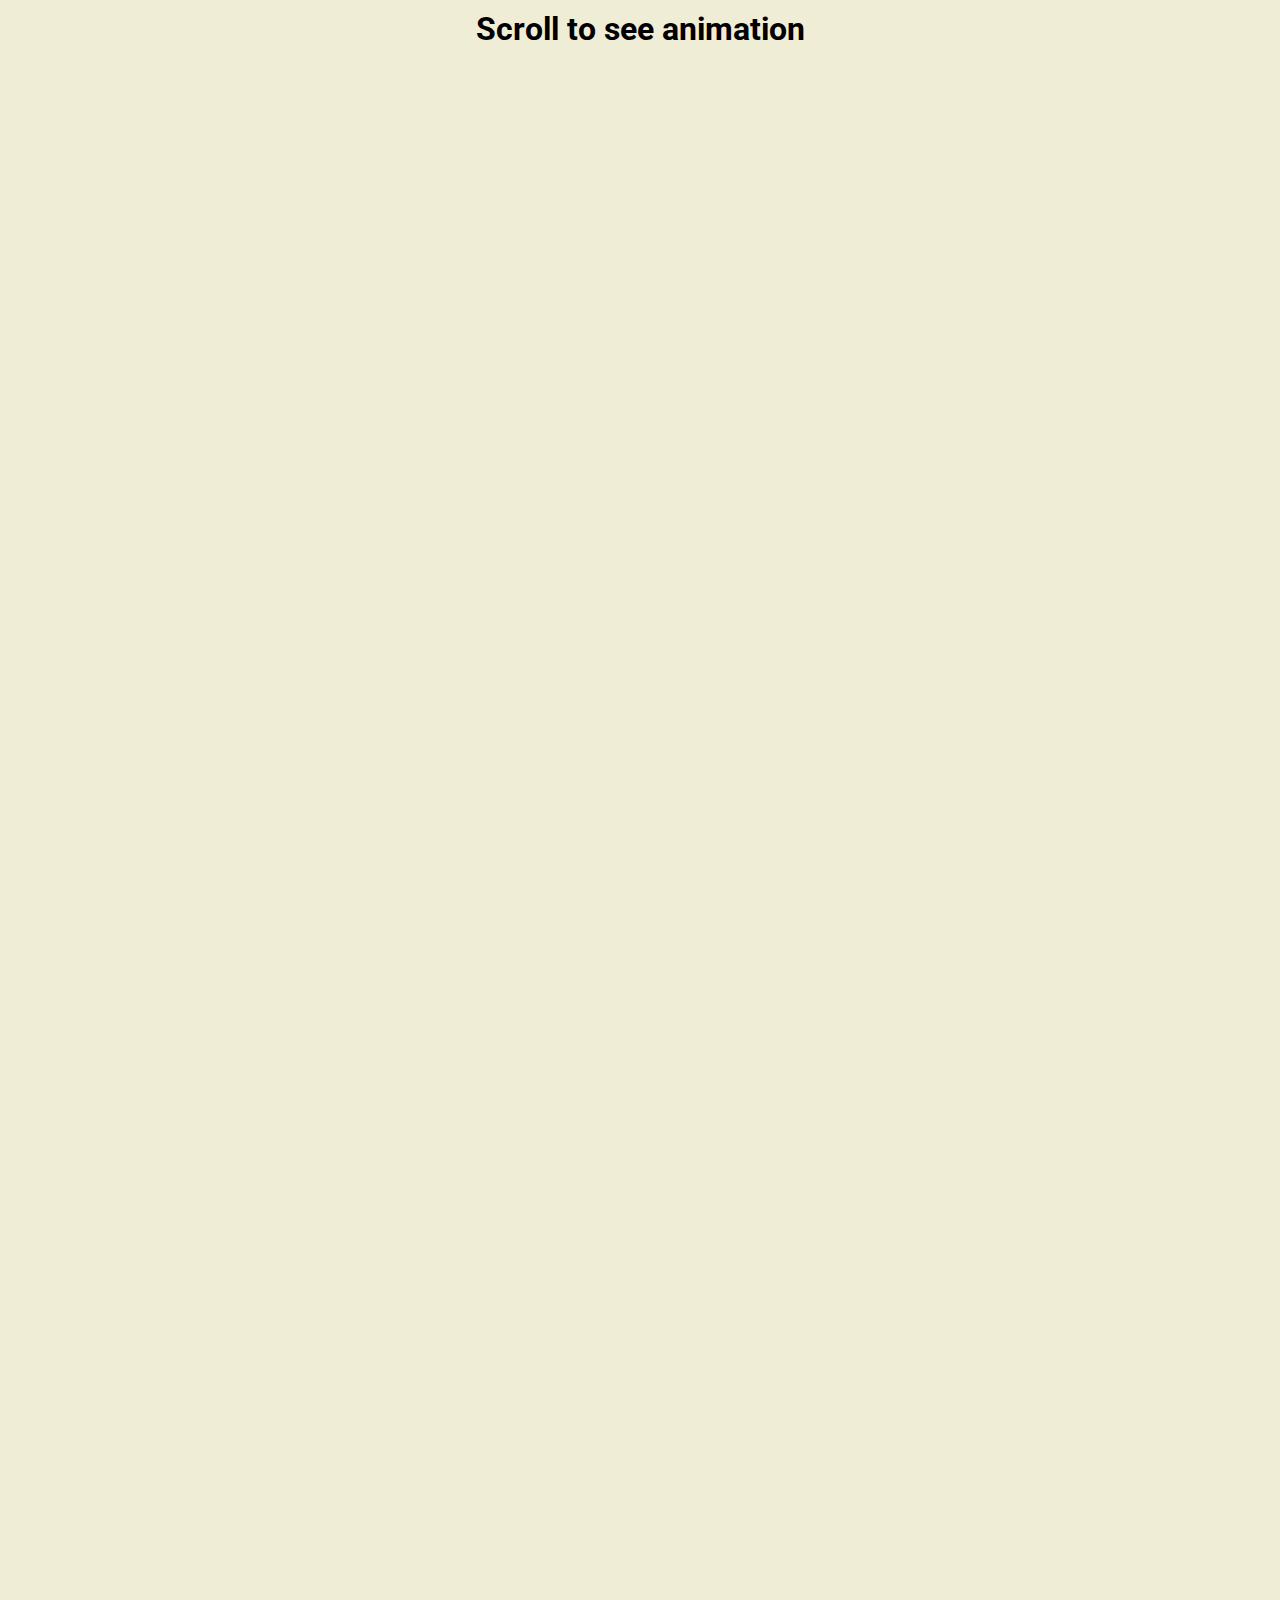
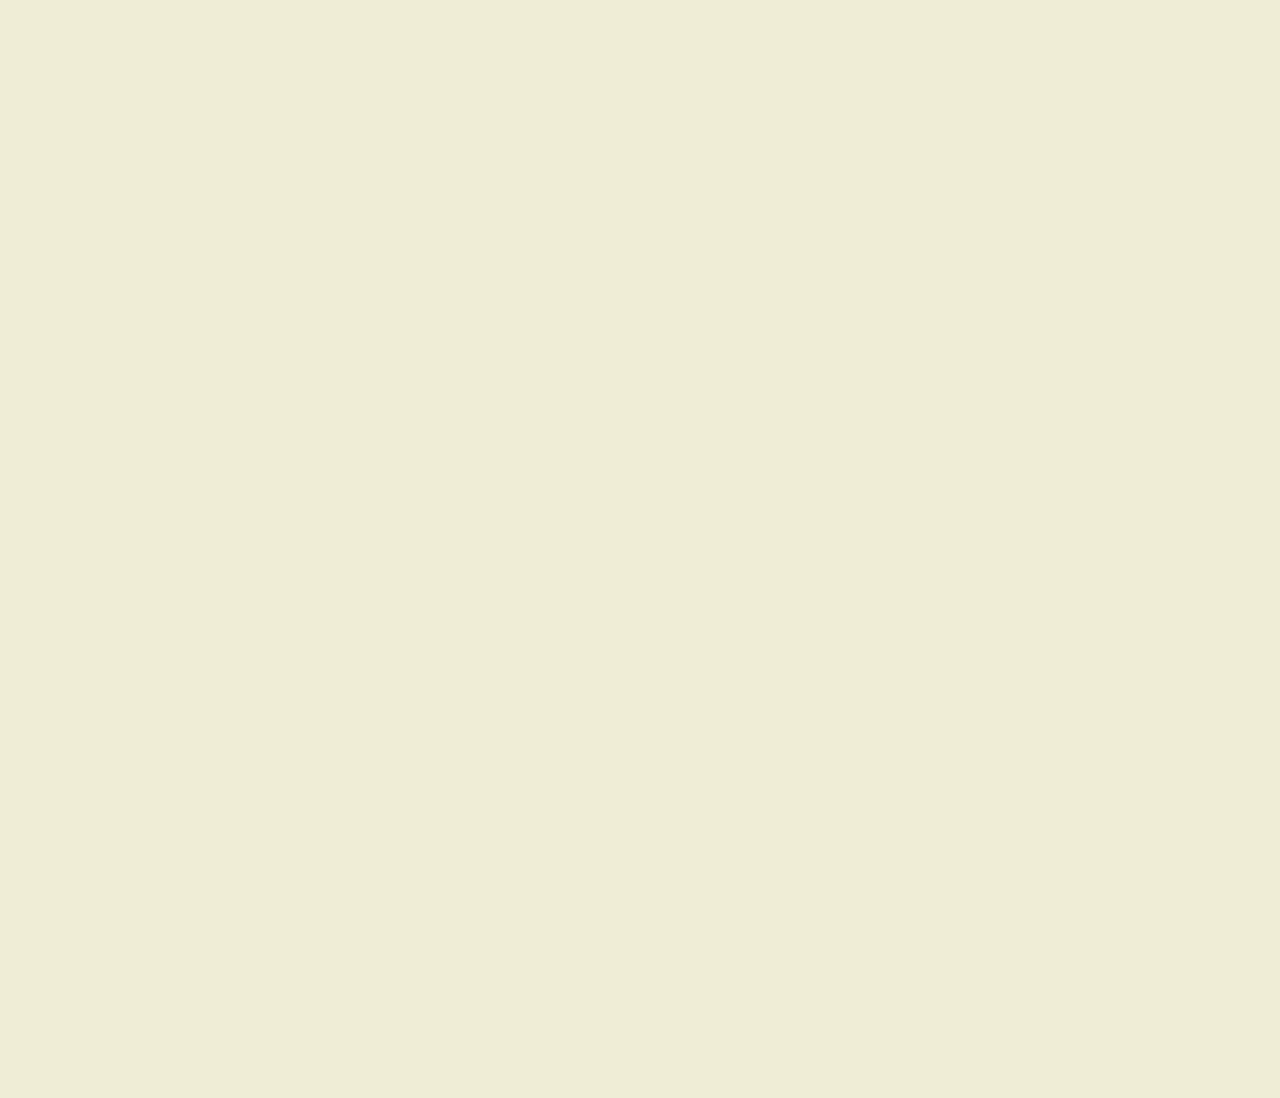
<file: Animation_Scroll/index.html>
<!DOCTYPE html>
<html lang="en">
<head>
    <meta charset="UTF-8" />
    <meta name="viewport" content="width=device-width, initial-scale=1.0" />
    <link rel="stylesheet" href="style.css" />
    <title>Scroll Animation</title>
</head>
<body>
<h1>Scroll to see animation</h1>
<div class="box"><h2>Content</h2></div>
<div class="box"><h2>Content</h2></div>
<div class="box"><h2>Content</h2></div>
<div class="box"><h2>Content</h2></div>
<div class="box"><h2>Content</h2></div>
<div class="box"><h2>Content</h2></div>
<div class="box"><h2>Content</h2></div>
<div class="box"><h2>Content</h2></div>
<div class="box"><h2>Content</h2></div>
<div class="box"><h2>Content</h2></div>
<div class="box"><h2>Content</h2></div>
<div class="box"><h2>Content</h2></div>
<script src="script.js"></script>
</body>
</html>
</file>
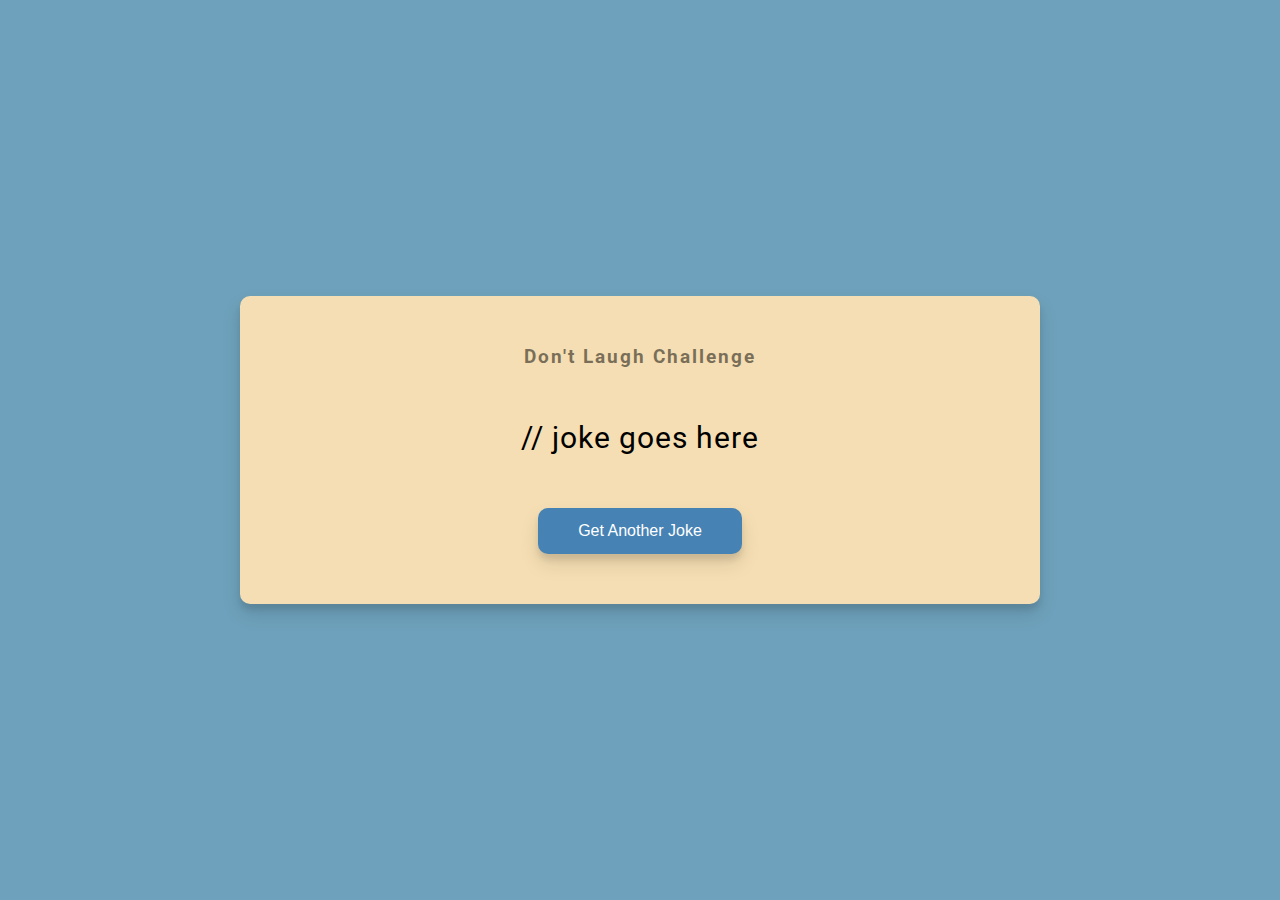
<file: Dad_Jokes/index.html>
<!DOCTYPE html>
<html lang="en">
<head>
    <meta charset="UTF-8" />
    <meta name="viewport" content="width=device-width, initial-scale=1.0" />
    <link rel="stylesheet" href="style.css" />
    <title>Dad Jokes</title>
</head>
<body>
<div class="container">
    <h3>Don't Laugh Challenge</h3>
    <div id="joke" class="joke">
        // joke goes here
    </div>
    <button id="jokeBtn" class="btn">Get Another Joke</button>
</div>
<script src="script.js"></script>
</body>
</html>
</file>
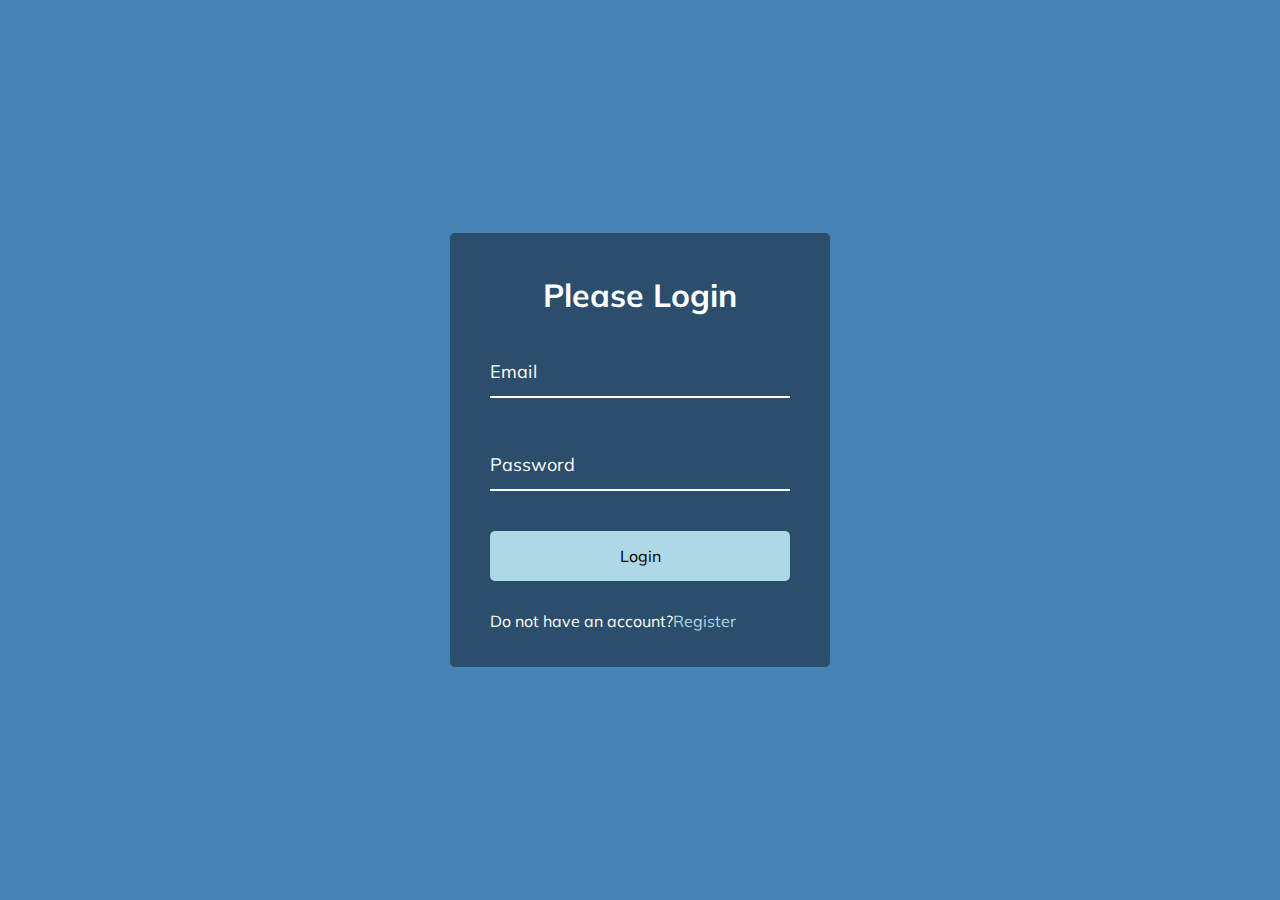
<file: Form_Wave_Animation/index.html>
<!DOCTYPE html>
<html lang="en">
<head>
    <meta charset="UTF-8" />
    <meta name="viewport" content="width=device-width, initial-scale=1.0" />
    <link rel="stylesheet" href="style.css" />
    <title>Form Input Wave</title>
</head>
<body>
<div class="container">
    <h1>Please Login</h1>
    <form>
        <div class="form-control">
            <input type="text" required>
            <label>Email</label>
        </div>
        <div class="form-control">
            <input type="password" required>
            <label>Password</label>
        </div>
        <button class="btn">Login</button>
        <p class="text">Do not have an account?<a href="#">Register</a></p>
    </form>
</div>
<script src="script.js"></script>
</body>
</html>
</file>
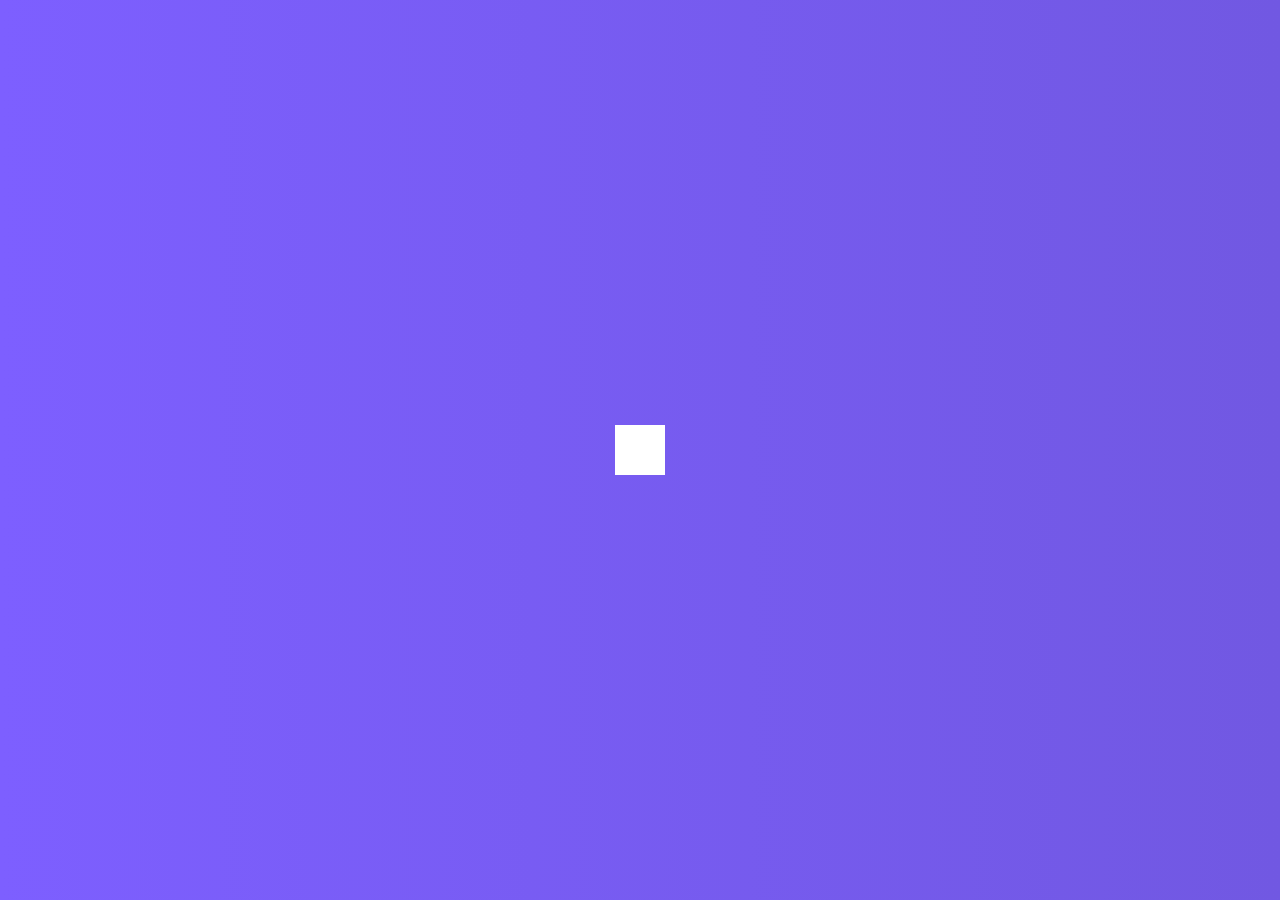
<file: hidden_search_widget/index.html>
<!DOCTYPE html>
<html lang="en">
  <head>
    <meta charset="UTF-8" />
    <meta name="viewport" content="width=device-width, initial-scale=1.0" />
    <link rel="stylesheet" href="https://cdnjs.cloudflare.com/ajax/libs/font-awesome/5.14.0/css/all.min.css" integrity="sha512-1PKOgIY59xJ8Co8+NE6FZ+LOAZKjy+KY8iq0G4B3CyeY6wYHN3yt9PW0XpSriVlkMXe40PTKnXrLnZ9+fkDaog==" crossorigin="anonymous" />
    <link rel="stylesheet" href="style.css" />
    <title>Hidden Search</title>
  </head>
  <body>
    <div class="search">
      <input type="text" class="input" placeholder="Search...">
      <button class="btn">
        <i class="fas fa-search"></i>
      </button>
    </div>
    <script src="script.js"></script>
  </body>
</html>
</file>
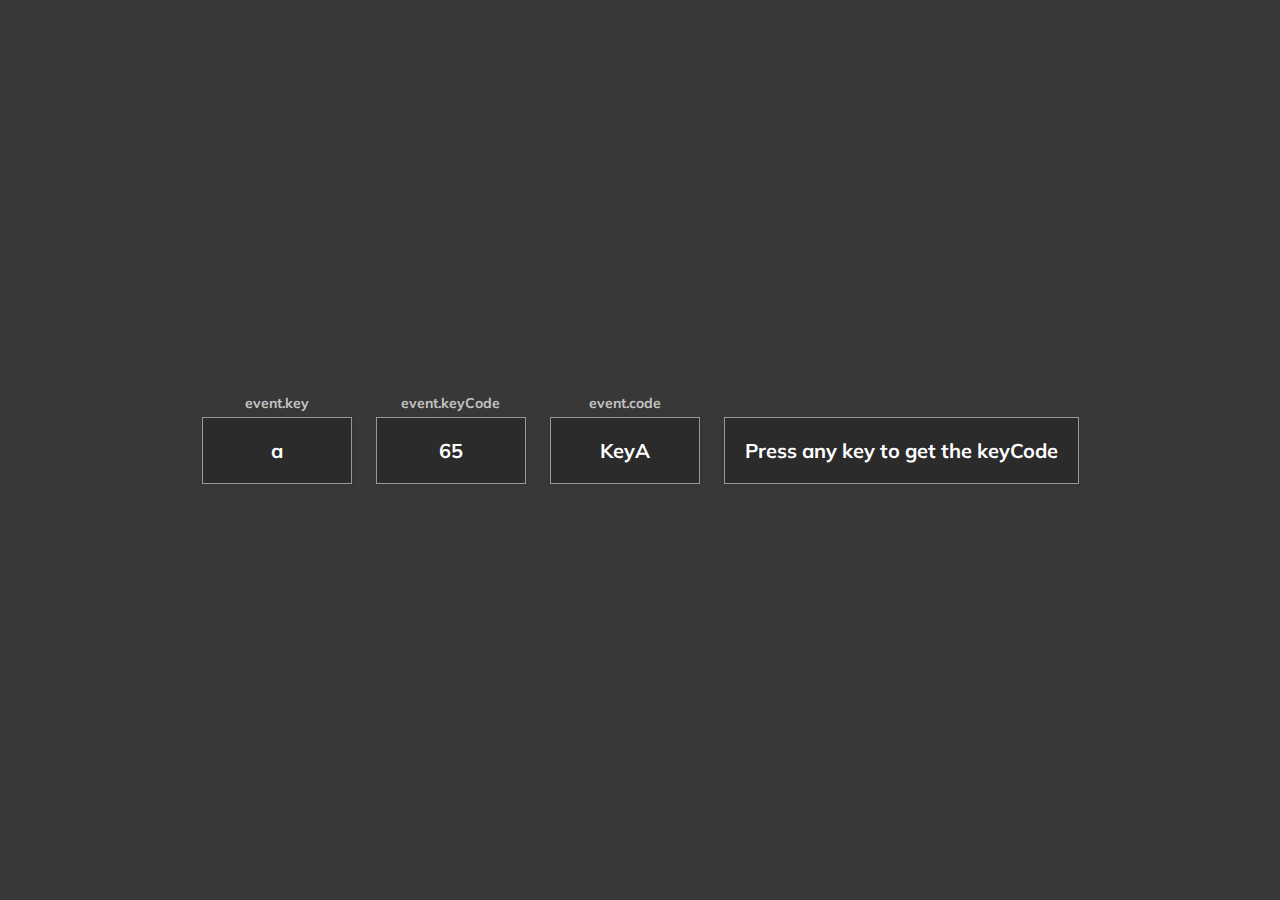
<file: KeyCodes/index.html>
<!DOCTYPE html>
<html lang="en">
<head>
    <meta charset="UTF-8" />
    <meta name="viewport" content="width=device-width, initial-scale=1.0" />
    <link rel="stylesheet" href="style.css" />
    <title>Event KeyCodes</title>
</head>
<body>
<div id="insert">
    <div class="key">
        a
        <small>event.key</small>
    </div>
    <div class="key">
        65
        <small>event.keyCode</small>
    </div>
    <div class="key">
        KeyA
        <small>event.code</small>
    </div>
    <div class="key">
        Press any key to get the keyCode
    </div>
</div>
<script src="script.js"></script>
</body>
</html>
</file>
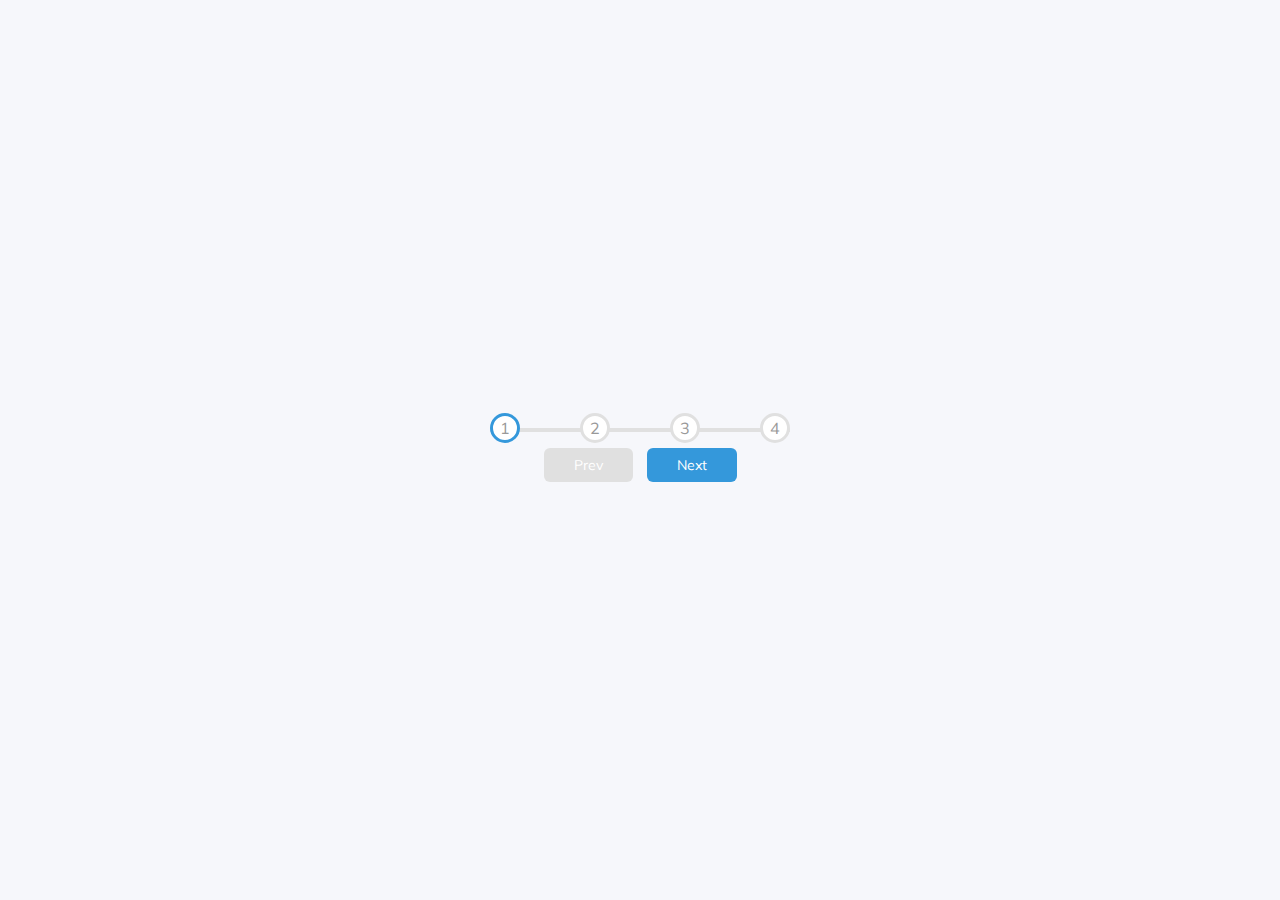
<file: Progress_steps/index.html>
<!DOCTYPE html>
<html lang="en">
<head>
    <meta charset="UTF-8" />
    <meta name="viewport" content="width=device-width, initial-scale=1.0" />
    <link rel="stylesheet" href="style.css" />
    <title>Progress Steps</title>
</head>
<body>
<div class="container">
    <div class="progress-container">
        <div class="progress" id="progress"></div>
        <div class="circle active">1</div>
        <div class="circle">2</div>
        <div class="circle">3</div>
        <div class="circle">4</div>
    </div>
    <button class="btn" id="prev" disabled>Prev</button>
    <button class="btn" id="next">Next</button>
</div>
<script src="script.js"></script>
</body>
</html>
</file>
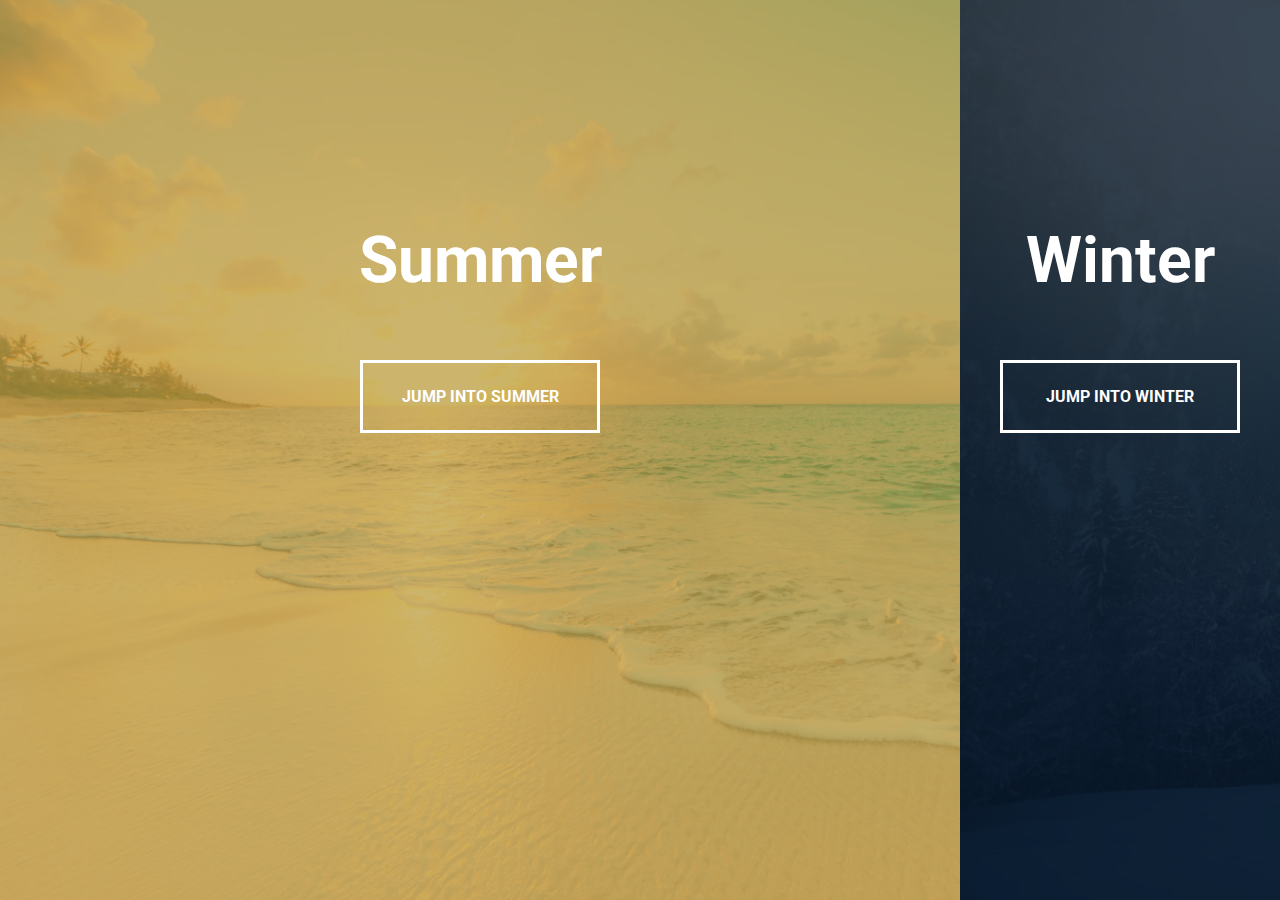
<file: Split_Landing_Page/index.html>
<!DOCTYPE html>
<html lang="en">
<head>
    <meta charset="UTF-8" />
    <meta name="viewport" content="width=device-width, initial-scale=1.0" />
    <link rel="stylesheet" href="style.css" />
    <title>Split Landing Page</title>
</head>
<body>
<div class="container">
    <div class="split left">
        <h1>Summer</h1>
        <a href="#" class="btn">Jump into summer</a>
    </div>
    <div class="split right">
        <h1>Winter</h1>
        <a href="#" class="btn">Jump into winter</a>
    </div>
</div>
<script src="script.js"></script>
</body>
</html>
</file>
<file: Animation_Scroll/style.css>
@import url('https://fonts.googleapis.com/css2?family=Roboto:wght@400;700&display=swap');

* {
    box-sizing: border-box;
}

body {
    background-color: #efedd6;
    font-family: 'Roboto', sans-serif;
    display: flex;
    flex-direction: column;
    align-items: center;
    justify-content: center;
    margin: 0;
    overflow-x: hidden;
}

h1 {
    margin: 10px;
}

.box{
    background-color: steelblue;
    color: white;
    display: flex;
    align-items: center;
    justify-content: center;
    width: 400px;
    height: 200px;
    margin: 10px;
    border-radius: 10px;
    box-shadow: 2px 4px 5px, rgba(0, 0, 0, 0.3);
    transform: translateX(300%);
    transition: transform 0.4s ease;
}

.box:nth-of-type(even){
    transform: translateX(-300%);
}

.box.show{
    transform: translateX(0);
}

.box h2 {
    font-size: 45px;
}
</file>
<file: Dad_Jokes/style.css>
@import url('https://fonts.googleapis.com/css2?family=Roboto:wght@400;700&display=swap');

* {
    box-sizing: border-box;
}

body {
    background-color: #6ea1bb;
    font-family: 'Roboto', sans-serif;
    display: flex;
    flex-direction: column;
    align-items: center;
    justify-content: center;
    height: 100vh;
    overflow: hidden;
    margin: 0;
    padding: 20px;
}

.container {
    background-color: wheat;
    border-radius: 10px;
     box-shadow: 0 10px 20px rgba(0,0,0,0.1), 0 6px 6px rgba(0, 0, 0, 0.1);
    padding: 50px 20px;
    text-align: center;
    max-width:  100%;
    width: 800px ;
}

h3 {
    margin: 0;
    opacity: 0.5;
    letter-spacing: 2px;
}

.joke {
    font-size: 30px;
    letter-spacing: 1px;
    line-height: 40px;
    margin: 50px auto;
    max-width: 600px;
}

.btn{
    background-color: steelblue;
    border: 0;
    border-radius: 10px;
    color: white;
    box-shadow: 0 10px 20px rgba(0,0,0,0.1), 0 6px 6px rgba(0, 0, 0, 0.1);
    padding: 14px 40px;
    font-size: 16px;
    cursor: pointer;

}

.btn:active{
    transform: scale(0.98);
}

.btn:focus{
    outline: none;
}
</file>
<file: Form_Wave_Animation/style.css>
@import url('https://fonts.googleapis.com/css?family=Muli&display=swap');

* {
    box-sizing: border-box;
}

body {
    background-color: steelblue;
    color: #fff;
    font-family: 'Muli', sans-serif;
    display: flex;
    flex-direction: column;
    align-items: center;
    justify-content: center;
    height: 100vh;
    overflow: hidden;
    margin: 0;
}

.container {
    background-color: rgba(0, 0, 0, 0.4);
    padding: 20px 40px;
    border-radius: 5px;
}

.container h1 {
    text-align: center;
    margin-bottom: 30px;
}

.container a {
    text-decoration: none;
    color: lightblue;
}

.btn {
    cursor: pointer;
    display: inline-block;
    width: 100%;
    background: lightblue;
    padding: 15px;
    font-family: inherit;
    font-size: 16px;
    border: 0;
    border-radius: 5px;
}

.btn:focus {
    outline: 0;
}

.btn:active {
    transform: scale(0.98);
}

.text {
    margin-top: 30px;
}

.form-control {
    position: relative;
    margin: 20px 0 40px;
    width: 300px;
}

.form-control input {
    background-color: transparent;
    border: 0;
    border-bottom: 2px #fff solid;
    display: block;
    width: 100%;
    padding: 15px 0;
    font-size: 18px;
    color: #fff;
}

.form-control input:focus,
.form-control input:valid {
    outline: 0;
    border-bottom-color: lightblue;
}

.form-control label {
    position: absolute;
    top: 15px;
    left: 0;
    pointer-events: none;
}

.form-control label span {
    display: inline-block;
    font-size: 18px;
    min-width: 5px;
    transition: 0.3s cubic-bezier(0.68, -0.55, 0.265, 1.55);
}

.form-control input:focus + label span,
.form-control input:valid + label span {
    color: lightblue;
    transform: translateY(-30px);
}
</file>
<file: hidden_search_widget/style.css>
@import url('https://fonts.googleapis.com/css2?family=Roboto:wght@400;700&display=swap');

* {
  box-sizing: border-box;
}

body {
  background-image: linear-gradient(90deg, #7d5fff, #7158e2);
  font-family: 'Roboto', sans-serif;
  display: flex;
  align-items: center;
  justify-content: center;
  height: 100vh;
  overflow: hidden;
  margin: 0;
}

.search {
  position: relative;
  height: 50px;
}

.search .input {
  background-color: #fff;
  border: 0;
  font-size: 18px;
  padding: 15px;
  height: 50px;
  width: 50px;
  transition: width 0.3s ease;
}

.btn {
  background-color: #fff;
  border: 0;
  cursor: pointer;
  font-size: 24px;
  position: absolute;
  top: 0;
  left: 0;
  height: 50px;
  width: 50px;
  transition: transform 0.3s ease;
}

.btn:focus,
.input:focus {
  outline: none;
}

.search.active .input {
  width: 200px;
}

.search.active .btn {
  transform: translateX(198px);
}
</file>
<file: KeyCodes/style.css>
@import url('https://fonts.googleapis.com/css?family=Muli&display=swap');

* {
    box-sizing: border-box;

}

body {
    background-color: #383838;
    font-family: 'Muli', sans-serif;
    display: flex;
    align-items: center;
    justify-content: center;
    text-align: center;
    height: 100vh;
    overflow: hidden;
    margin: 0;
}

.key {
    border: 1px solid #999999;
    background-color: #2B2B2B;
    box-shadow: 1px 1px 3px rgba(0, 0, 0, 0.1);
    display: inline-flex;
    align-items: center;
    font-size: 20px;
    font-weight: bold;
    padding: 20px;
    flex-direction: column;
    margin: 10px;
    min-width: 150px;
    color: white;
    position: relative;
}

.key small {
    position: absolute;
    top: -24px;
    left: 0;
    text-align: center;
    width: 100%;
    color: #c4c4c4;
    font-size: 14px;
}
</file>
<file: Progress_steps/style.css>
@import url('https://fonts.googleapis.com/css?family=Muli&display=swap');

:root{
    --line-border-fill: #3498db;
    --line-border-empty: #e0e0e0;
}

* {
    box-sizing: border-box;
}

body {
    background-color: #f6f7fb;
    font-family: 'Muli', sans-serif;
    display: flex;
    align-items: center;
    justify-content: center;
    height: 100vh;
    overflow: hidden;
    margin: 0;
}

.container{
    text-align: center;
}

.progress-container{
    display: flex;
    justify-content: space-between;
    position: relative;
    max-width: 100%;
    width: 300px;
}

.progress-container::before{
    content: "";
    background-color: var(--line-border-empty);
    position: absolute;
    top: 50%;
    left: 0;
    height: 4px;
    width: 100%;
    z-index: -1;
}

.progress{
    background-color: var(--line-border-fill);
    position: absolute;
    top: 50%;
    left: 0;
    height: 4px;
    width: 0;
    transform: translateY(-50%);
    z-index: -1;
    transition: 0.4s ease;
}

.circle{
    background-color: white;
    color: #999;
    border-radius: 50%;
    height: 30px;
    width: 30px;
    display: flex;
    align-items: center;
    justify-content: center;
    border: 3px solid var(--line-border-empty);
    transition: .4s ease;
}

.circle.active{
    border-color: var(--line-border-fill);
}

.btn{
    background-color: var(--line-border-fill);
    color: white;
    border: 0;
    border-radius: 6px;
    cursor: pointer;
    font-family: inherit;
    padding: 8px 30px;
    margin: 5px;
    font-size: 14px;
}

.btn:active{
    transform: scale(0.98);
}

.btn:focus{
    outline: 0;
}


.btn:disabled{
    background-color: var(--line-border-empty);
    cursor: not-allowed;
}
</file>
<file: Split_Landing_Page/style.css>
@import url('https://fonts.googleapis.com/css2?family=Roboto:wght@400;700&display=swap');

:root{
    --left-bg-color: rgba(190, 157, 56, 0.7);
    --right-bg-color: rgba(5, 23, 40, 0.8);
    --left-btn-hover-color: rgb(211, 175, 62);
    --right-btn-hover-color: rgba(5, 23, 40, 1);
    --hover-width: 75%;
    --other-width:25%;
    --speed:1000ms;
}

* {
    box-sizing: border-box;
}

body {
    font-family: 'Roboto', sans-serif;
    height: 100vh;
    overflow: hidden;
    margin: 0;
}
h1 {
    font-size: 4rem;
    color: #fff;
    position: absolute;
    left: 50%;
    top: 20%;
    transform: translateX(-50%);
    white-space: nowrap;
}

.btn{
    position: absolute;
    display: flex;
    align-items: center;
    justify-content: center;
    left: 50%;
    top: 40%;
    transform: translateX(-50%);
    text-decoration: none;
    color: white;
    border: white solid 0.2rem;
    font-size: 1rem;
    font-weight: bold;
    text-transform: uppercase;
    width: 15rem;
    padding: 1.5rem;
}

.split.left .btn:hover{
    background-color: var(--left-btn-hover-color) ;
    border-color: var(--left-btn-hover-color) ;
}
.split.right .btn:hover{
    background-color: var(--right-btn-hover-color) ;
    border-color: var(--right-btn-hover-color) ;
}

.container{
    position: relative;
    width: 100%;
    height: 100%;
    background: #333;
}

.split{
    position: absolute;
    width: 50%;
    height: 100%;
    overflow: hidden;
}

.split.left{
    left:0;
    background: url("summer.jpg") no-repeat;
    background-size: cover;
}

.split.left::before{
    content: "";
    position: absolute;
    width: 100%;
    height: 100%;
    background-color: var(--left-bg-color);
}

.split.right {
    right: 0;
    background: url("winter.jpg") no-repeat;
    background-size: cover;
}

.split.right::before{
    content: "";
    position: absolute;
    width: 100%;
    height: 100%;
    background-color: var(--right-bg-color);
}


.split.right, .split.left, .split.right::before, .split.right::after, .split.left::before, .split.left::after{
    transition: all var(--speed) ease-in-out;
}


.hover-left .left {
    width: var(--hover-width);
}

.hover-left .right {
    width: var(--other-width);
}

.hover-right .right {
    width: var(--hover-width);
}

.hover-right .left {
    width: var(--other-width);
}

@media(max-width: 800px){
    h1{
        font-size: 2rem;
        top: 30%;
    }
    .btn{
        padding: 1.2rem;
        width: 12rem;
    }
}
</file>
